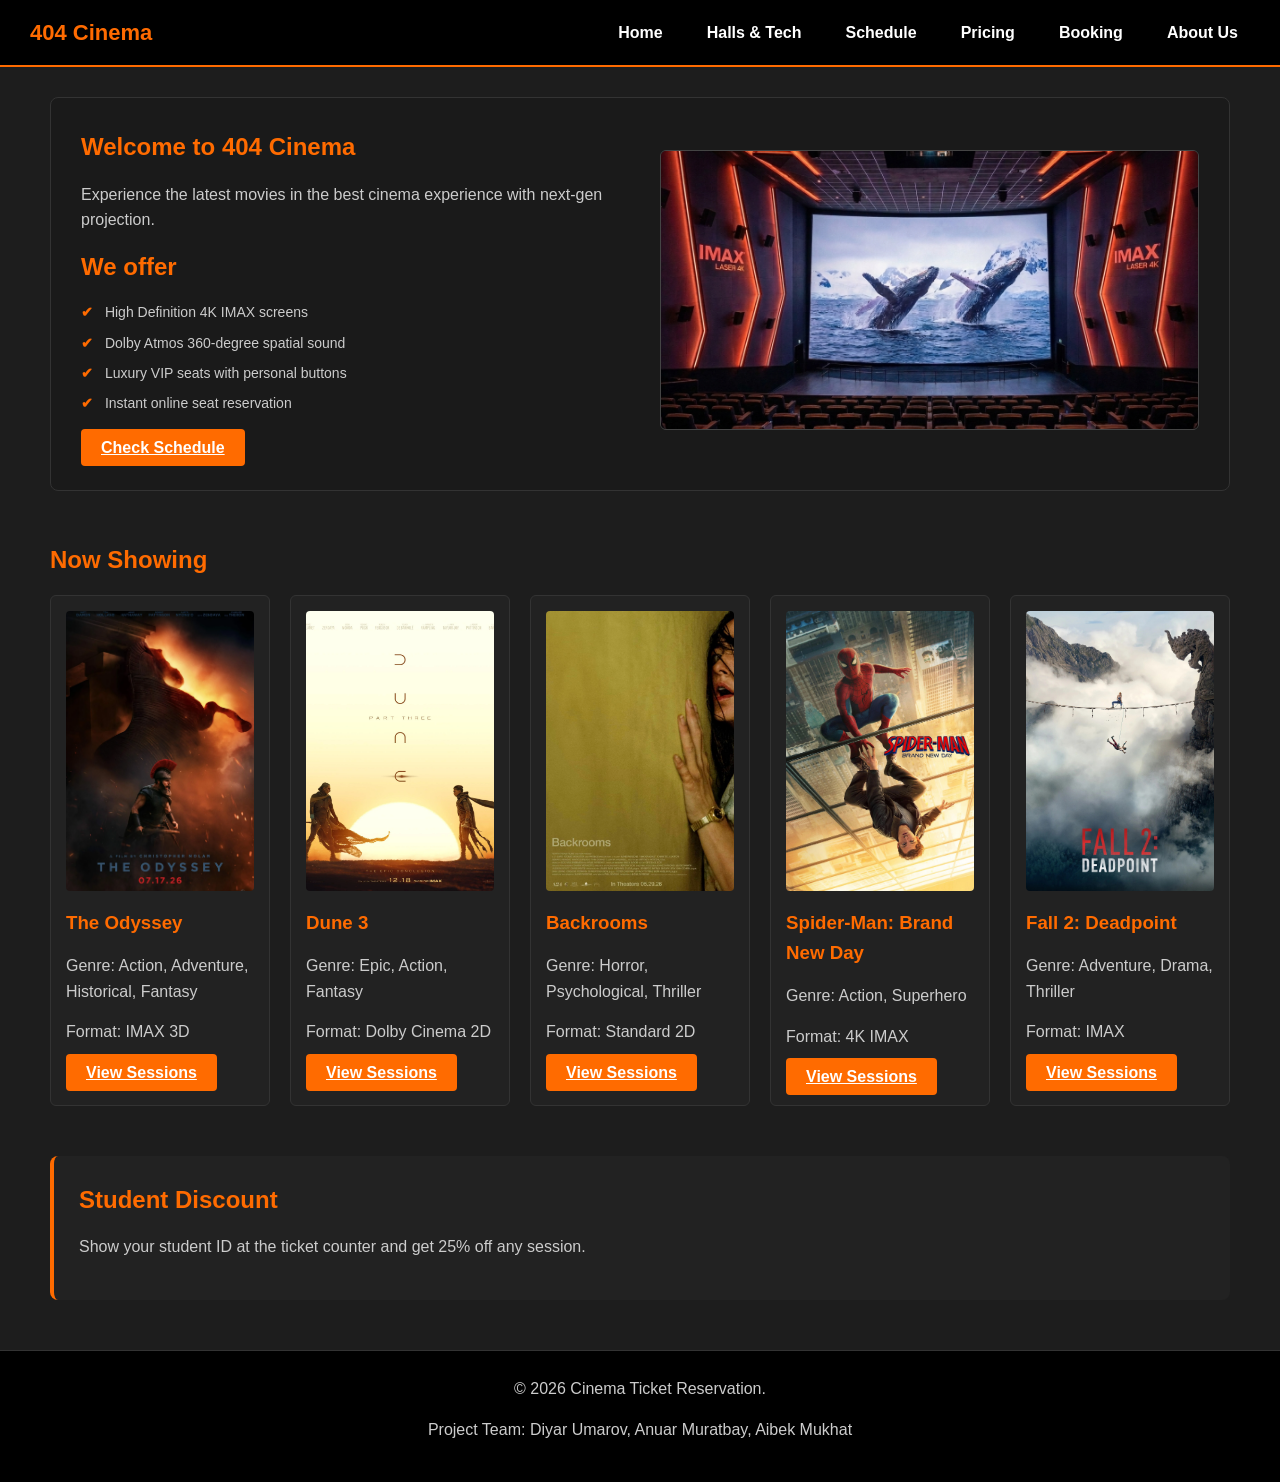
<file: index.html>
<!DOCTYPE html>
<html lang="en">
<head>
<!-- 
  Authors: Umarov Diyar, Anuar Muratbay, Aibek Mukhat
  Group: SE-2507
  Assignment: #1 HTML & CSS Basics
-->

    <meta charset="UTF-8">
    <meta name="viewport" content="width=device-width, initial-scale=1.0">
    <title>404 Cinema</title>
    <link rel="stylesheet" href="css/style.css">
</head>
<body>
    <header id="main-nav">
        <div class="logo">404 Cinema</div>
        <ul class="nav-links">
            <li><a href="index.html">Home</a></li>
            <li><a href="halls.html">Halls & Tech</a></li>
            <li><a href="schedule.html">Schedule</a></li>
            <li><a href="pricing.html">Pricing</a></li>
            <li><a href="booking.html">Booking</a></li>
            <li><a href="about.html">About Us</a></li>
        </ul>
    </header>

    <main class="container">
        <section class="hero-block">
            <div class="hero-text">
                <h1>Welcome to 404 Cinema</h1>
                <p>Experience the latest movies in the best cinema experience with next-gen projection.</p>
    
                 <h2>We offer</h2>
                 <ul class="features-list">
                     <li><span>✔</span> High Definition 4K IMAX screens</li>
                     <li><span>✔</span> Dolby Atmos 360-degree spatial sound</li>
                     <li><span>✔</span> Luxury VIP seats with personal buttons</li>
                     <li><span>✔</span> Instant online seat reservation</li>
                </ul>

              <a href="schedule.html" class="btn">Check Schedule</a>
             </div>

             <div class="hero-image">
                <img src="images/imax.jpeg" alt="404 Cinema IMAX Hall">
             </div>
        </section>

        <h2 style="margin-top: 40px;">Now Showing</h2>
        <div class="movie-grid">
            <div class="movie-card">
                 <img src="images/i.webp" alt="The Odyssey - Movie Poster">
                 <h3>The Odyssey</h3>
                 <p>Genre: Action, Adventure, Historical, Fantasy</p>
                 <p>Format: IMAX 3D</p>
                 <a href="schedule.html" class="btn">View Sessions</a>
            </div>

            <div class="movie-card">
                 <img src="images/dune.webp" alt="Dune 3 - Movie poster">
                 <h3>Dune 3</h3>
                 <p>Genre: Epic, Action, Fantasy</p>
                 <p>Format: Dolby Cinema 2D</p>
                 <a href="schedule.html" class="btn">View Sessions</a>
             </div>

             <div class="movie-card">
                 <img src="images/backrooms.jpg" alt="Backrooms - movie poster">
                 <h3>Backrooms</h3>
                 <p>Genre: Horror, Psychological, Thriller</p>
                 <p>Format: Standard 2D</p>
                 <a href="schedule.html" class="btn">View Sessions</a>
             </div>

             <div class="movie-card">
                 <img src="images/spider.jpg" alt="Spider-Man: Brand New Day - movie poster">
                 <h3>Spider-Man: Brand New Day</h3>
                 <p>Genre: Action, Superhero</p>
                 <p>Format: 4K IMAX</p>
                 <a href="schedule.html" class="btn">View Sessions</a>
            </div>
            <div class="movie-card">
                 <img src="images/fall.jpg" alt="Fall 2 - movie poster">
                 <h3>Fall 2: Deadpoint</h3>
                 <p>Genre: Adventure, Drama, Thriller</p>
                 <p>Format: IMAX</p>
                 <a href="schedule.html" class="btn">View Sessions</a>
            </div>
        </div>
        <section style="margin-top: 50px; background: #222; padding: 25px; border-radius: 8px; border-left: 4px solid #ff6b00;">
             <h2>Student Discount</h2>
             <p>Show your student ID at the ticket counter and get 25% off any session.</p>
        </section>
    </main>
    <footer>
        <p>&copy; 2026 Cinema Ticket Reservation.</p>
        <p>Project Team: Diyar Umarov, Anuar Muratbay, Aibek Mukhat</p>
    </footer>
</body>
</html>
</file>
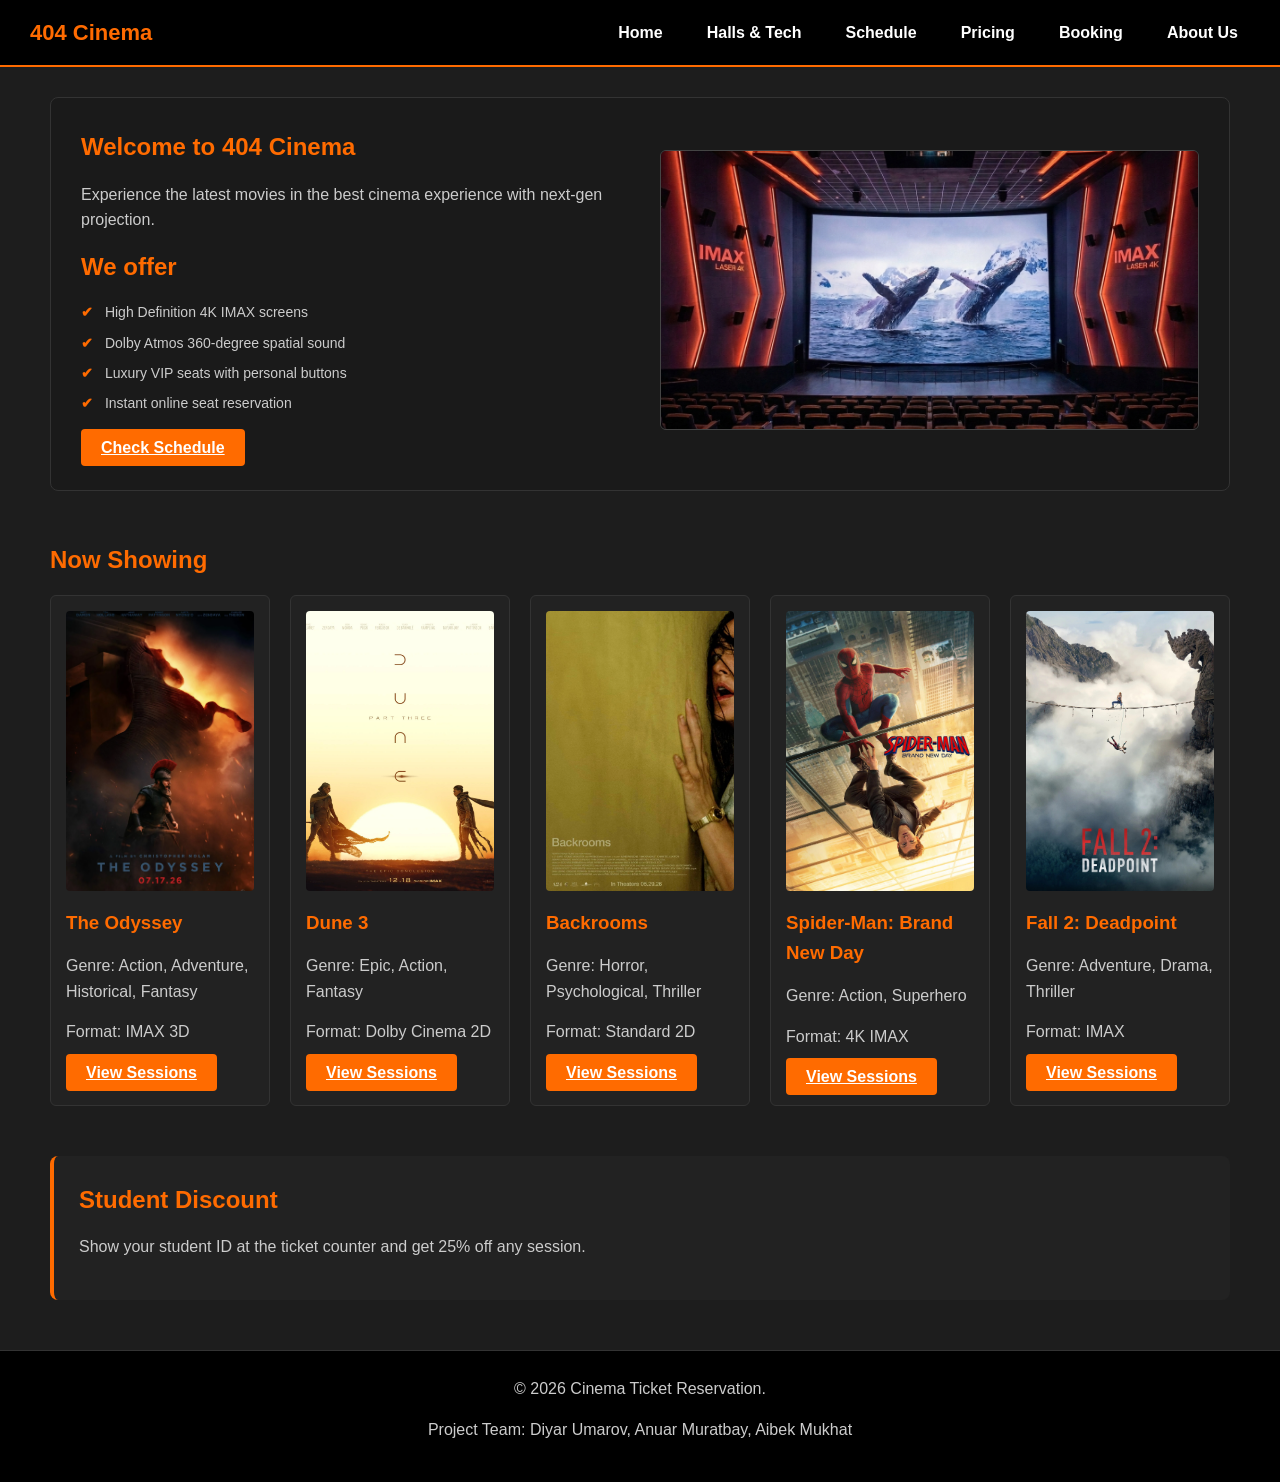
<file: project1/index.html>
<!DOCTYPE html>
<html lang="en">
<head>
    <meta charset="UTF-8">
    <meta name="viewport" content="width=device-width, initial-scale=1.0">
    <title>404 Cinema</title>
    <link rel="stylesheet" href="css/style.css">
</head>
<body>
    <header id="main-nav">
        <div class="logo">404 Cinema</div>
        <ul class="nav-links">
            <li><a href="index.html">Home</a></li>
            <li><a href="halls.html">Halls & Tech</a></li>
            <li><a href="schedule.html">Schedule</a></li>
            <li><a href="pricing.html">Pricing</a></li>
            <li><a href="booking.html">Booking</a></li>
            <li><a href="about.html">About Us</a></li>
        </ul>
    </header>

    <main class="container">
        <section class="hero-block">
            <div class="hero-text">
                <h1>Welcome to 404 Cinema</h1>
                <p>Experience the latest movies in the best cinema experience with next-gen projection.</p>
    
                 <h2>We offer</h2>
                 <ul class="features-list">
                     <li><span>✔</span> High Definition 4K IMAX screens</li>
                     <li><span>✔</span> Dolby Atmos 360-degree spatial sound</li>
                     <li><span>✔</span> Luxury VIP seats with personal buttons</li>
                     <li><span>✔</span> Instant online seat reservation</li>
                </ul>

              <a href="schedule.html" class="btn">Check Schedule</a>
             </div>

             <div class="hero-image">
                <img src="images/imax.jpeg" alt="404 Cinema IMAX Hall">
             </div>
        </section>

        <h2 style="margin-top: 40px;">Now Showing</h2>
        <div class="movie-grid">
            <div class="movie-card">
                 <img src="images/i.webp" alt="The Odyssey - Movie Poster">
                 <h3>The Odyssey</h3>
                 <p>Genre: Action, Adventure, Historical, Fantasy</p>
                 <p>Format: IMAX 3D</p>
                 <a href="schedule.html" class="btn">View Sessions</a>
            </div>

            <div class="movie-card">
                 <img src="images/dune.webp" alt="Dune 3 - Movie poster">
                 <h3>Dune 3</h3>
                 <p>Genre: Epic, Action, Fantasy</p>
                 <p>Format: Dolby Cinema 2D</p>
                 <a href="schedule.html" class="btn">View Sessions</a>
             </div>

             <div class="movie-card">
                 <img src="images/backrooms.jpg" alt="Backrooms - movie poster">
                 <h3>Backrooms</h3>
                 <p>Genre: Horror, Psychological, Thriller</p>
                 <p>Format: Standard 2D</p>
                 <a href="schedule.html" class="btn">View Sessions</a>
             </div>

             <div class="movie-card">
                 <img src="images/spider.jpg" alt="Spider-Man: Brand New Day - movie poster">
                 <h3>Spider-Man: Brand New Day</h3>
                 <p>Genre: Action, Superhero</p>
                 <p>Format: 4K IMAX</p>
                 <a href="schedule.html" class="btn">View Sessions</a>
            </div>
            <div class="movie-card">
                 <img src="images/fall.jpg" alt="Fall 2 - movie poster">
                 <h3>Fall 2: Deadpoint</h3>
                 <p>Genre: Adventure, Drama, Thriller</p>
                 <p>Format: IMAX</p>
                 <a href="schedule.html" class="btn">View Sessions</a>
            </div>
        </div>
        <section style="margin-top: 50px; background: #222; padding: 25px; border-radius: 8px; border-left: 4px solid #ff6b00;">
             <h2>Student Discount</h2>
             <p>Show your student ID at the ticket counter and get 25% off any session.</p>
        </section>
    </main>
    <footer>
        <p>&copy; 2026 Cinema Ticket Reservation.</p>
        <p>Project Team: Diyar Umarov, Anuar Muratbay, Aibek Mukhat</p>
    </footer>
</body>
</html>
</file>
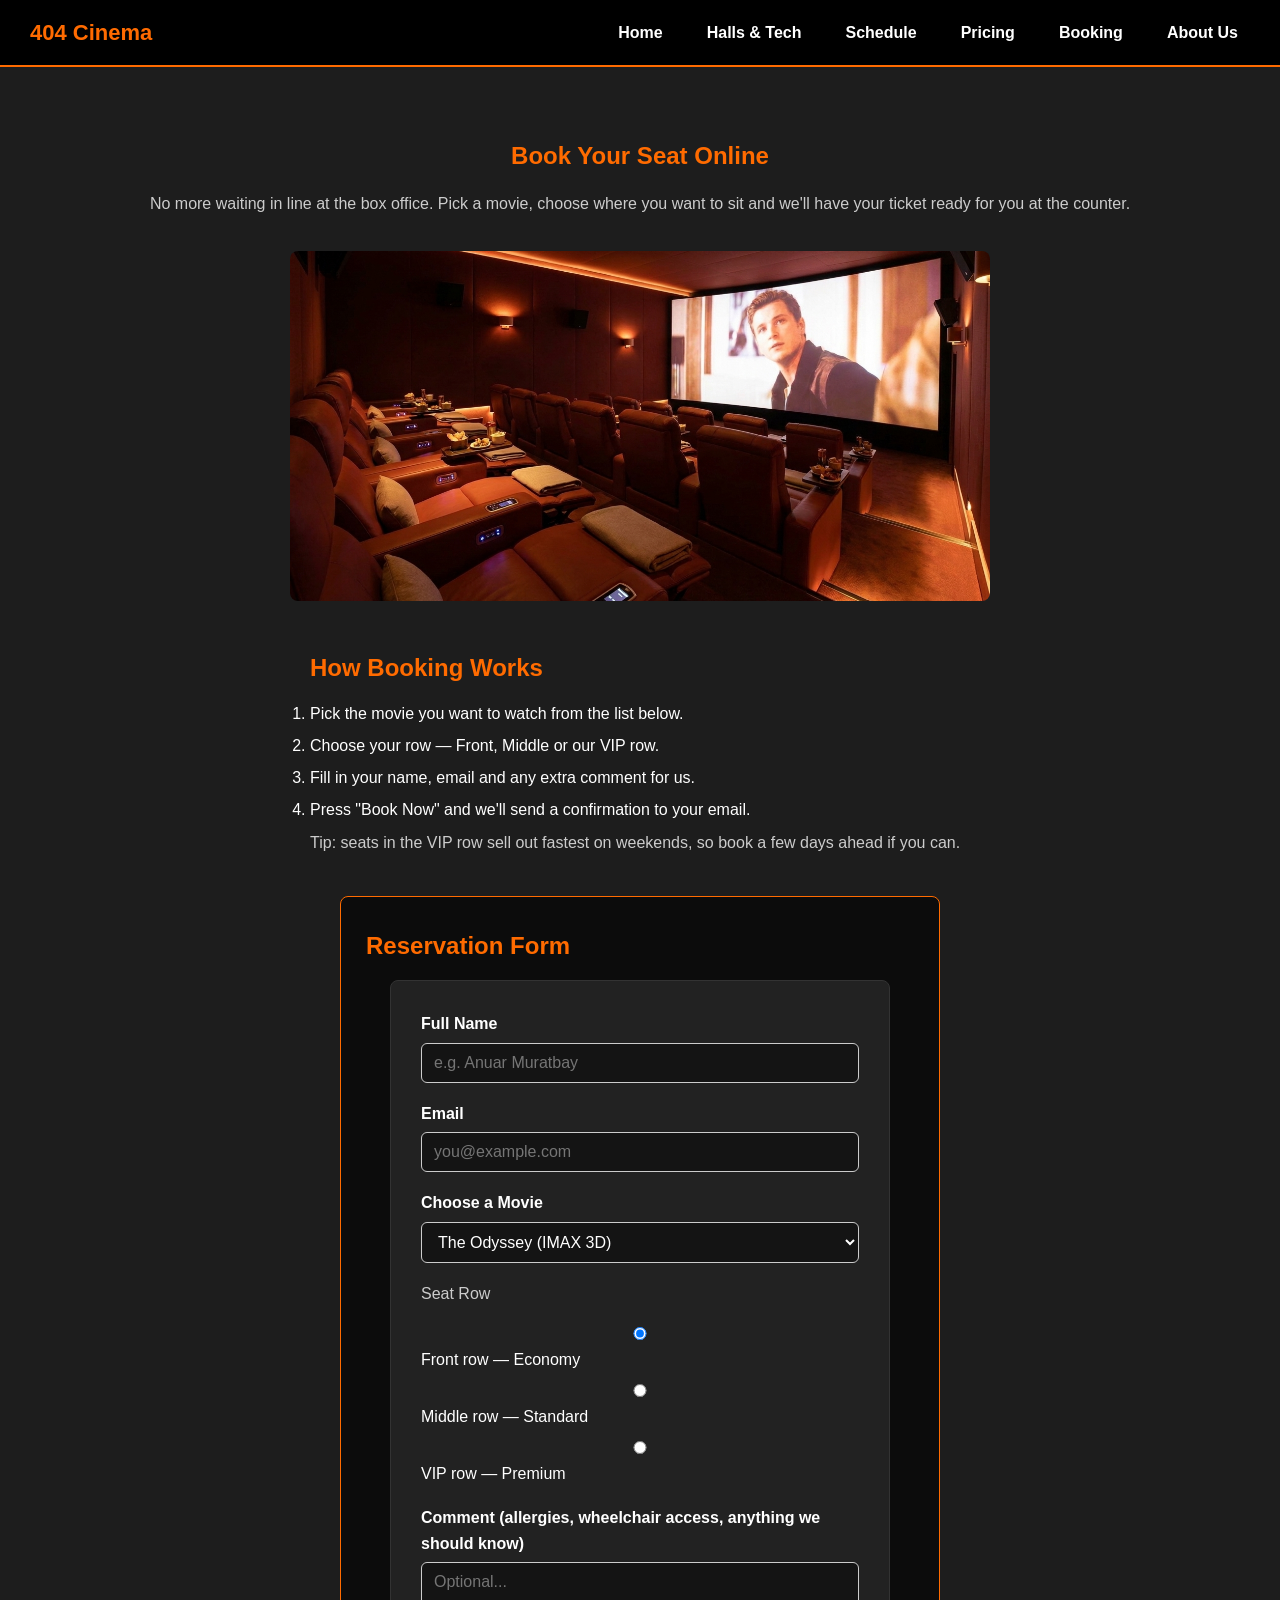
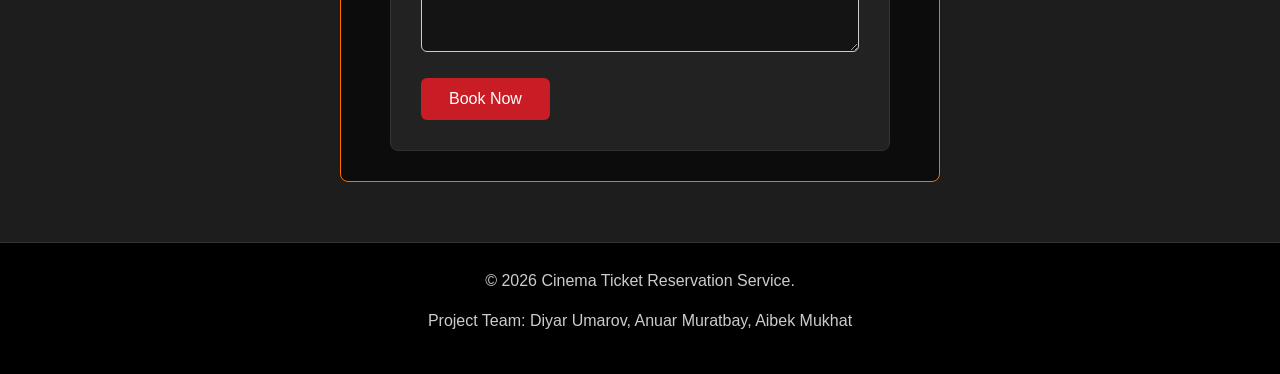
<file: booking.html>
<!DOCTYPE html>
<html lang="en">
<head>
<!-- 
  Authors: Umarov Diyar, Anuar Muratbay, Aibek Mukhat
  Group: SE-2507
  Assignment: #1 HTML & CSS Basics
-->


  <meta charset="UTF-8">
  <meta name="viewport" content="width=device-width, initial-scale=1.0">
  <title>Online Booking - 404 Cinema</title>
  <link rel="stylesheet" href="css/style.css">
</head>
<body>

  <header id="main-nav">
    <div class="logo">404 Cinema</div>
    <ul class="nav-links">
      <li><a href="index.html">Home</a></li>
      <li><a href="halls.html">Halls & Tech</a></li>
      <li><a href="schedule.html">Schedule</a></li>
      <li><a href="pricing.html">Pricing</a></li>
      <li><a href="booking.html">Booking</a></li>
      <li><a href="about.html">About Us</a></li>
    </ul>
  </header>

  <main class="container">

    <section class="booking-hero">
      <h1>Book Your Seat Online</h1>
      <p>No more waiting in line at the box office. Pick a movie, choose where you want to sit and we'll have your ticket ready for you at the counter.</p>
      <img src="images/hall2.jpeg" alt="VIP hall with leather recliners, one of the halls you can book a seat in" width="700">
    </section>

    <section class="booking-steps">
      <h2>How Booking Works</h2>
      <ol>
        <li>Pick the movie you want to watch from the list below.</li>
        <li>Choose your row — Front, Middle or our VIP row.</li>
        <li>Fill in your name, email and any extra comment for us.</li>
        <li>Press "Book Now" and we'll send a confirmation to your email.</li>
      </ol>
      <p>Tip: seats in the VIP row sell out fastest on weekends, so book a few days ahead if you can.</p>
    </section>

    <section id="booking-form-section">
      <h2>Reservation Form</h2>

      <form id="booking-form" class="booking-form">

        <div class="form-group">
          <label for="fullname">Full Name</label>
          <input type="text" id="fullname" name="fullname" placeholder="e.g. Anuar Muratbay" required>
        </div>

        <div class="form-group">
          <label for="email">Email</label>
          <input type="email" id="email" name="email" placeholder="you@example.com" required>
        </div>

        <div class="form-group">
          <label for="movie">Choose a Movie</label>
          <select id="movie" name="movie">
            <option value="odyssey">The Odyssey (IMAX 3D)</option>
            <option value="dune3">Dune 3 (Dolby Cinema 2D)</option>
            <option value="backrooms">Backrooms (Standard 2D)</option>
            <option value="spiderman">Spider-Man: Brand New Day (4K IMAX)</option>
            <option value="fall2">Fall 2: Deadpoint (IMAX)</option>
            <option value="inception">Inception (Dolby Cinema 2D)</option>
          </select>
        </div>

        <div class="form-group radio-group">
          <p>Seat Row</p>

          <label><input type="radio" name="row" value="front" checked> Front row — Economy</label>
          <label><input type="radio" name="row" value="middle"> Middle row — Standard</label>
          <label><input type="radio" name="row" value="vip"> VIP row — Premium</label>
        </div>

        <div class="form-group">
          <label for="comment">Comment (allergies, wheelchair access, anything we should know)</label>
          <textarea id="comment" name="comment" rows="4" placeholder="Optional..."></textarea>
        </div>

        <button type="submit" class="btn-submit">Book Now</button>

      </form>

    </section>

  </main>

  <footer>
    <p>&copy; 2026 Cinema Ticket Reservation Service.</p>
    <p>Project Team: Diyar Umarov, Anuar Muratbay, Aibek Mukhat</p>
  </footer>

</body>
</html>
</file>
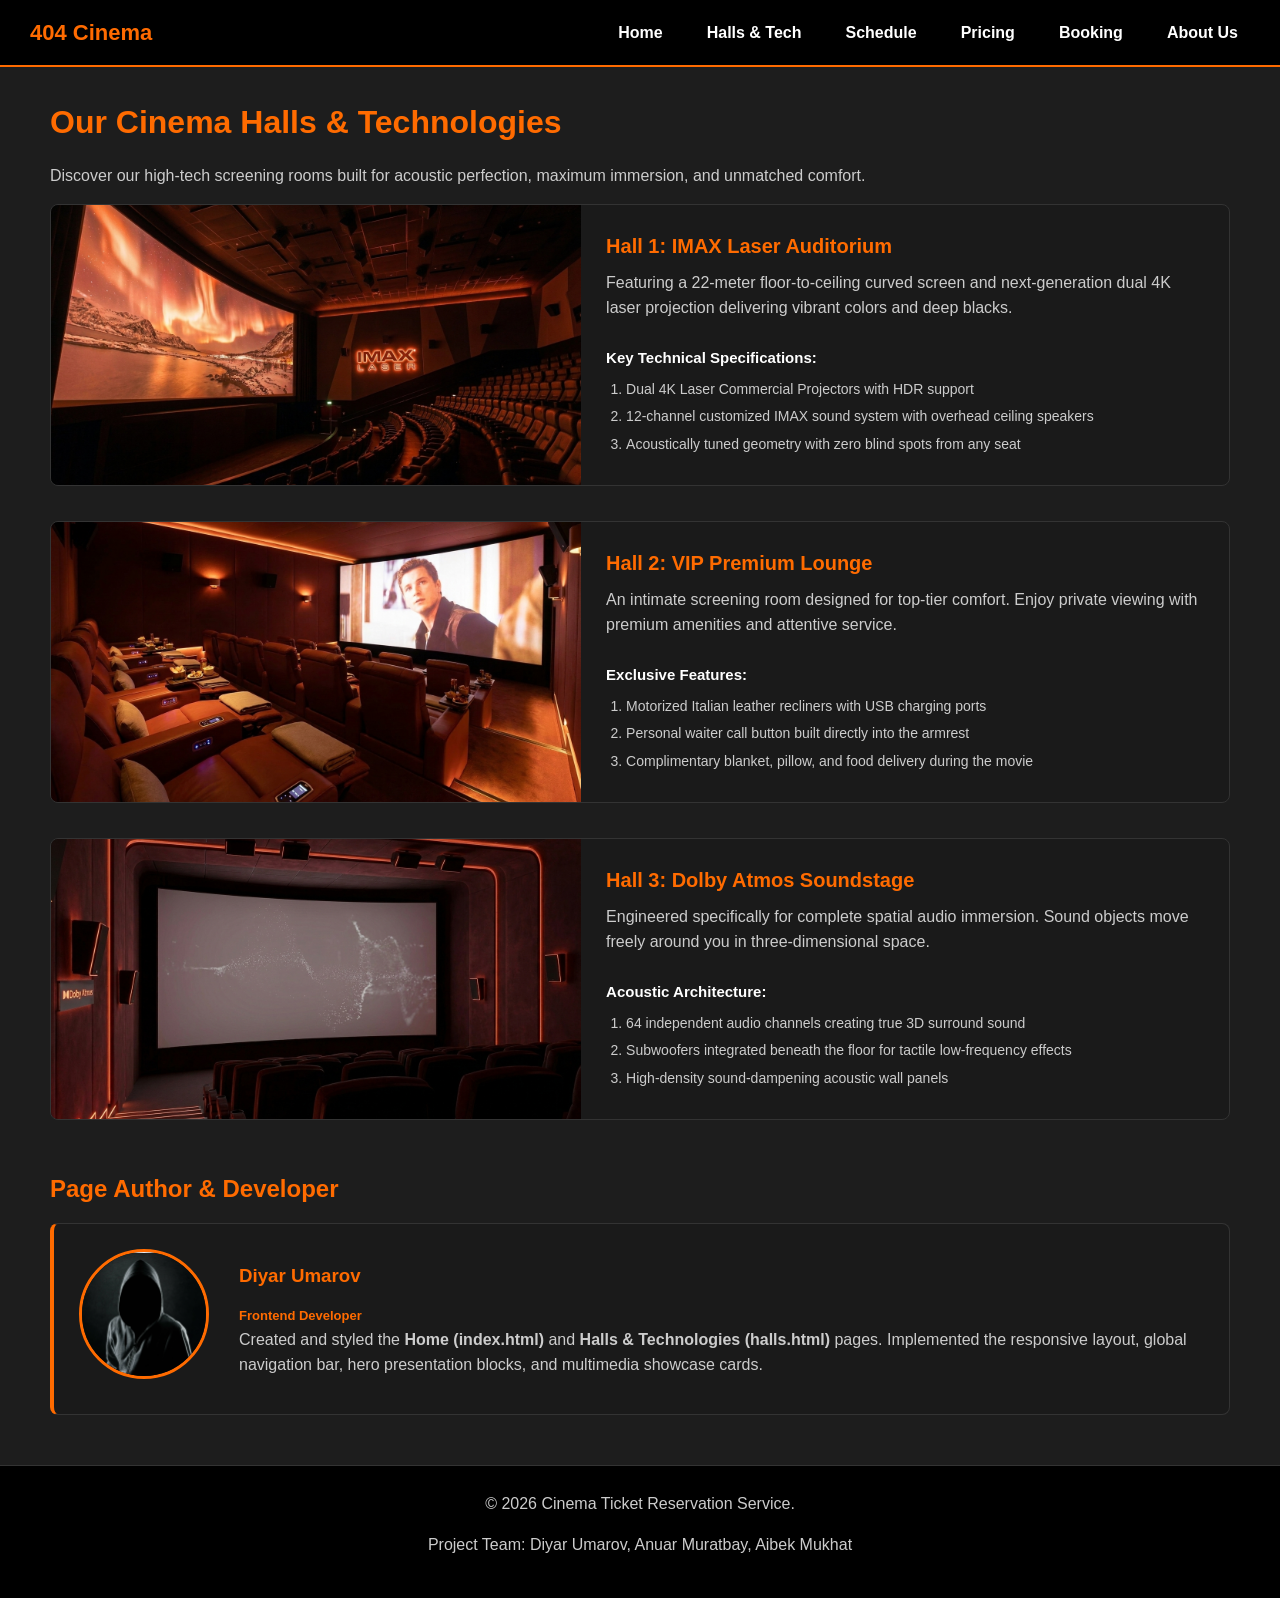
<file: halls.html>
<!DOCTYPE html>
<html lang="en">
<head>
<!-- 
  Authors: Umarov Diyar, Anuar Muratbay, Aibek Mukhat
  Group: SE-2507
  Assignment: #1 HTML & CSS Basics
-->


    <meta charset="UTF-8">
    <meta name="viewport" content="width=device-width, initial-scale=1.0">
    <title>Halls & Tech</title>
    <link rel="stylesheet" href="css/style.css">
</head>
<body>
    <header id="main-nav">
    <div class="logo">404 Cinema</div>
    <ul class="nav-links">
      <li><a href="index.html">Home</a></li>
      <li><a href="halls.html">Halls & Tech</a></li>
      <li><a href="schedule.html">Schedule</a></li>
      <li><a href="pricing.html">Pricing</a></li>
      <li><a href="booking.html">Booking</a></li>
      <li><a href="about.html">About Us</a></li>
    </ul>
  </header>

  <main class="container">
    <h1>Our Cinema Halls & Technologies</h1>
    <p>Discover our high-tech screening rooms built for acoustic perfection, maximum immersion, and unmatched comfort.</p>

    <section class="hall-card">
      <img src="images/hall1.jpeg" alt="IMAX Laser Cinema Hall with huge curved screen">
      <div class="hall-info">
        <h2>Hall 1: IMAX Laser Auditorium</h2>
        <p>Featuring a 22-meter floor-to-ceiling curved screen and next-generation dual 4K laser projection delivering vibrant colors and deep blacks.</p>
        
        <h3>Key Technical Specifications:</h3>
        <ol>
          <li>Dual 4K Laser Commercial Projectors with HDR support</li>
          <li>12-channel customized IMAX sound system with overhead ceiling speakers</li>
          <li>Acoustically tuned geometry with zero blind spots from any seat</li>
        </ol>
      </div>
    </section>

    <section class="hall-card">
      <img src="images/hall2.jpeg" alt="VIP Cinema Hall with leather motorized recliners">
      <div class="hall-info">
        <h2>Hall 2: VIP Premium Lounge</h2>
        <p>An intimate screening room designed for top-tier comfort. Enjoy private viewing with premium amenities and attentive service.</p>
        
        <h3>Exclusive Features:</h3>
        <ol>
          <li>Motorized Italian leather recliners with USB charging ports</li>
          <li>Personal waiter call button built directly into the armrest</li>
          <li>Complimentary blanket, pillow, and food delivery during the movie</li>
        </ol>
      </div>
    </section>

    <section class="hall-card">
      <img src="images/hall3.jpeg" alt="Dolby Atmos auditorium interior showing wall speakers">
      <div class="hall-info">
        <h2>Hall 3: Dolby Atmos Soundstage</h2>
        <p>Engineered specifically for complete spatial audio immersion. Sound objects move freely around you in three-dimensional space.</p>
        
        <h3>Acoustic Architecture:</h3>
        <ol>
          <li>64 independent audio channels creating true 3D surround sound</li>
          <li>Subwoofers integrated beneath the floor for tactile low-frequency effects</li>
          <li>High-density sound-dampening acoustic wall panels</li>
        </ol>
      </div>
    </section>

    <section class="author-section">
      <h2>Page Author & Developer</h2>
      <div class="author-card">
        <img src="images/orig.webp" alt="Diyar profile photo" class="avatar-circle">
        <div class="author-details">
          <h3>Diyar Umarov</h3>
          <p class="role-badge">Frontend Developer</p>
          <p>Created and styled the <strong>Home (index.html)</strong> and <strong>Halls & Technologies (halls.html)</strong> pages. Implemented the responsive layout, global navigation bar, hero presentation blocks, and multimedia showcase cards.</p>
        </div>
      </div>
    </section>
  </main>
    <footer>
    <p>&copy; 2026 Cinema Ticket Reservation Service.</p>
    <p>Project Team: Diyar Umarov, Anuar Muratbay, Aibek Mukhat</p>
  </footer>
</body>
</html>
</file>
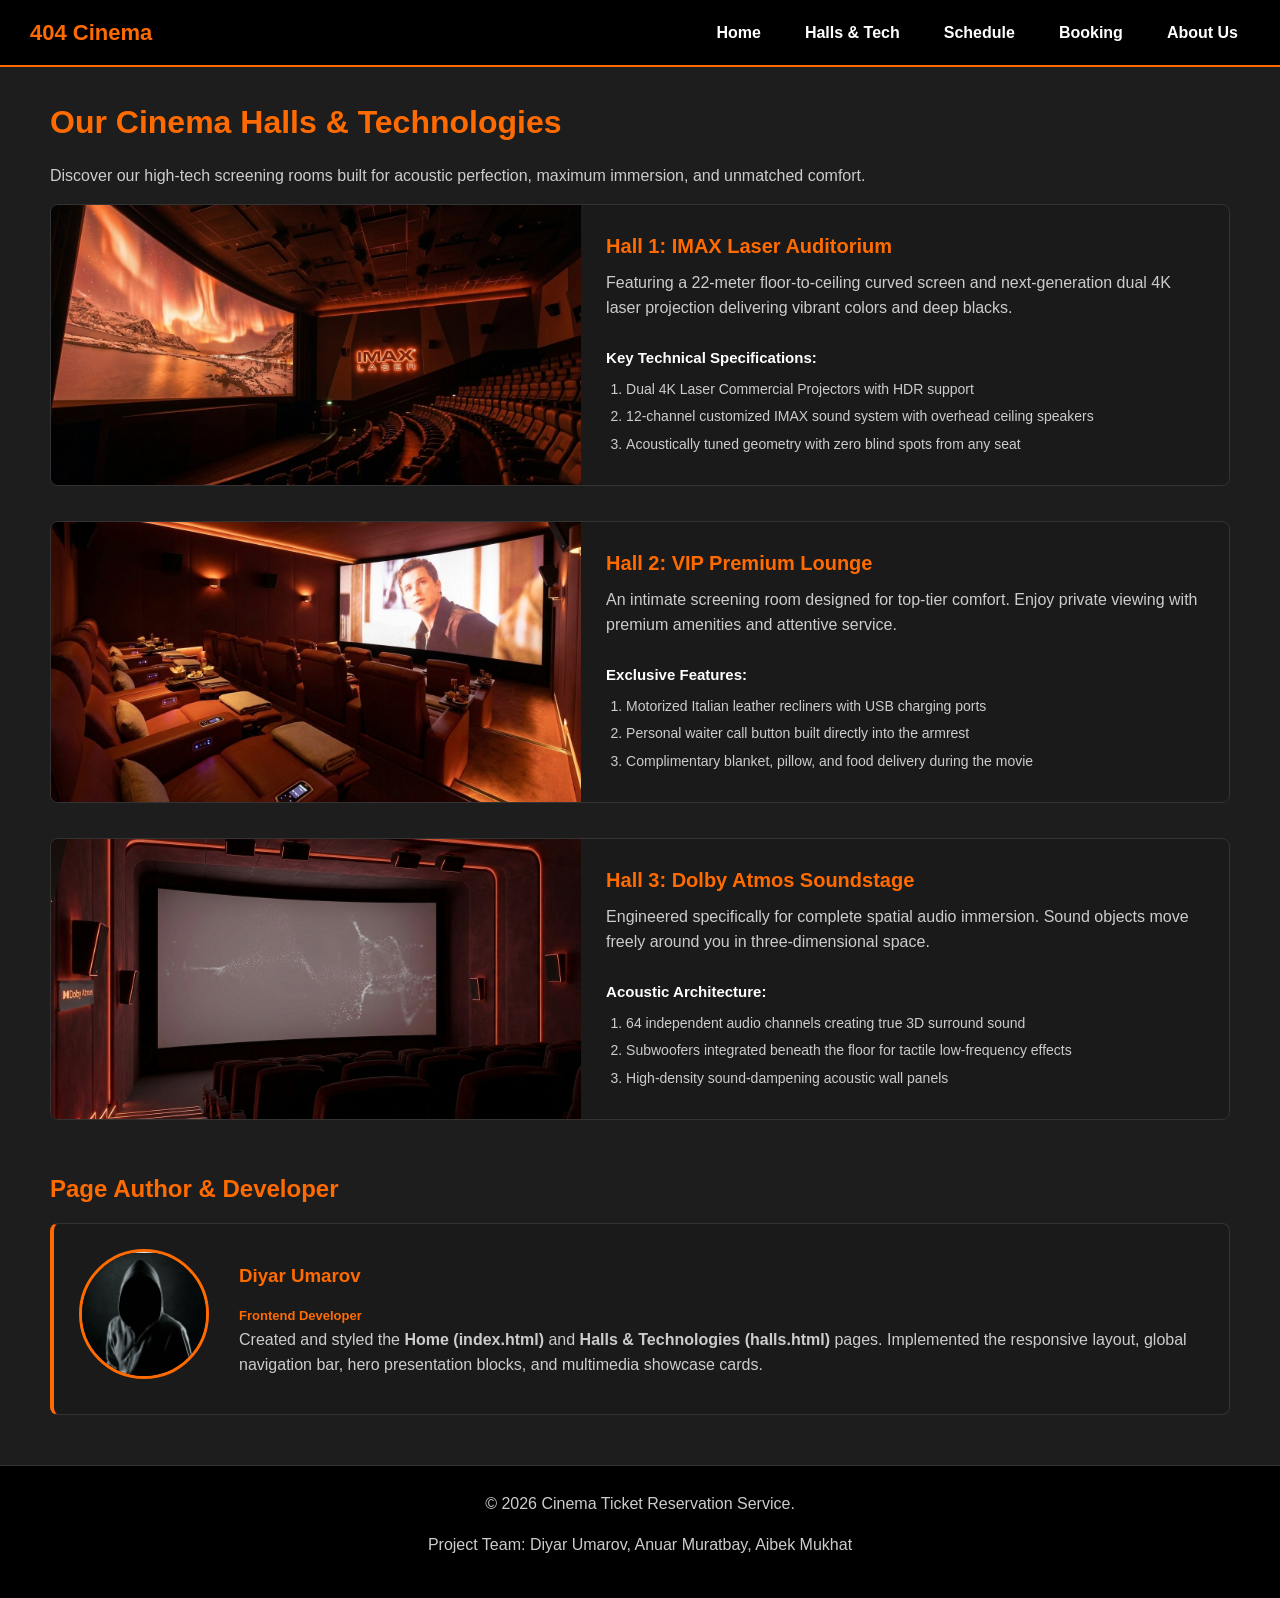
<file: project1/halls.html>
<!DOCTYPE html>
<html lang="en">
<head>
    <meta charset="UTF-8">
    <meta name="viewport" content="width=device-width, initial-scale=1.0">
    <title>Halls & Tech</title>
    <link rel="stylesheet" href="css/style.css">
</head>
<body>
    <header id="main-nav">
    <div class="logo">404 Cinema</div>
    <ul class="nav-links">
      <li><a href="index.html">Home</a></li>
      <li><a href="halls.html">Halls & Tech</a></li>
      <li><a href="schedule.html">Schedule</a></li>
      <li><a href="booking.html">Booking</a></li>
      <li><a href="about.html">About Us</a></li>
    </ul>
  </header>

  <main class="container">
    <h1>Our Cinema Halls & Technologies</h1>
    <p>Discover our high-tech screening rooms built for acoustic perfection, maximum immersion, and unmatched comfort.</p>

    <section class="hall-card">
      <img src="images/hall1.jpeg" alt="IMAX Laser Cinema Hall with huge curved screen">
      <div class="hall-info">
        <h2>Hall 1: IMAX Laser Auditorium</h2>
        <p>Featuring a 22-meter floor-to-ceiling curved screen and next-generation dual 4K laser projection delivering vibrant colors and deep blacks.</p>
        
        <h3>Key Technical Specifications:</h3>
        <ol>
          <li>Dual 4K Laser Commercial Projectors with HDR support</li>
          <li>12-channel customized IMAX sound system with overhead ceiling speakers</li>
          <li>Acoustically tuned geometry with zero blind spots from any seat</li>
        </ol>
      </div>
    </section>

    <section class="hall-card">
      <img src="images/hall2.jpeg" alt="VIP Cinema Hall with leather motorized recliners">
      <div class="hall-info">
        <h2>Hall 2: VIP Premium Lounge</h2>
        <p>An intimate screening room designed for top-tier comfort. Enjoy private viewing with premium amenities and attentive service.</p>
        
        <h3>Exclusive Features:</h3>
        <ol>
          <li>Motorized Italian leather recliners with USB charging ports</li>
          <li>Personal waiter call button built directly into the armrest</li>
          <li>Complimentary blanket, pillow, and food delivery during the movie</li>
        </ol>
      </div>
    </section>

    <section class="hall-card">
      <img src="images/hall3.jpeg" alt="Dolby Atmos auditorium interior showing wall speakers">
      <div class="hall-info">
        <h2>Hall 3: Dolby Atmos Soundstage</h2>
        <p>Engineered specifically for complete spatial audio immersion. Sound objects move freely around you in three-dimensional space.</p>
        
        <h3>Acoustic Architecture:</h3>
        <ol>
          <li>64 independent audio channels creating true 3D surround sound</li>
          <li>Subwoofers integrated beneath the floor for tactile low-frequency effects</li>
          <li>High-density sound-dampening acoustic wall panels</li>
        </ol>
      </div>
    </section>

    <section class="author-section">
      <h2>Page Author & Developer</h2>
      <div class="author-card">
        <img src="images/orig.webp" alt="Diyar profile photo" class="avatar-circle">
        <div class="author-details">
          <h3>Diyar Umarov</h3>
          <p class="role-badge">Frontend Developer</p>
          <p>Created and styled the <strong>Home (index.html)</strong> and <strong>Halls & Technologies (halls.html)</strong> pages. Implemented the responsive layout, global navigation bar, hero presentation blocks, and multimedia showcase cards.</p>
        </div>
      </div>
    </section>
  </main>
    <footer>
    <p>&copy; 2026 Cinema Ticket Reservation Service.</p>
    <p>Project Team: Diyar Umarov, Anuar Muratbay, Aibek Mukhat</p>
  </footer>
</body>
</html>
</file>
<file: css/style.css>
/* 1. colors */
* {
  margin: 0;
  padding: 0;
  box-sizing: border-box;
}

body {
  font-family: Arial, sans-serif;
  background-color: #1d1d1d;
  color: #ffffff;
  line-height: 1.6;
}

.container {
  max-width: 1220px;
  margin: 30px auto;
  padding: 0 20px;
}

h1, h2, h3 {
  color: #ff6b00;
  margin-bottom: 15px;
}

p {
  color: #cccccc;
  margin-bottom: 15px;
}

/* 2. navigation menu */
#main-nav {
  background-color: #000000;
  padding: 15px 30px;
  display: flex;
  justify-content: space-between;
  align-items: center;
  border-bottom: 2px solid #ff6b00;
}

.logo {
  font-size: 22px;
  font-weight: bold;
  color: #ff6b00;
}

.nav-links {
  list-style: none;
  display: flex;
  gap: 20px;
}

/* selector + hover */
.nav-links a {
  color: #ffffff;
  text-decoration: none;
  font-weight: bold;
  padding: 6px 12px;
  border-radius: 4px;
}

.nav-links a:hover {
  background-color: #ff6b00;
}

/*  3. buttons and movie cards */
.btn {
  background-color: #ff6b00;
  color: #ffffff;
  border: none;
  padding: 10px 20px;
  border-radius: 4px;
  cursor: pointer;
  font-weight: bold;
}

.btn:hover {
  background-color: #e05e00;
}

.movie-grid {
  display: flex;
  gap: 20px;
  flex-wrap: wrap;
}

.movie-card {
  background-color: #222222;
  border: 1px solid #333333;
  padding: 15px;
  border-radius: 6px;
  width: 220px;
}

.movie-card img {
  width: 100%;
  height: 280px;
  object-fit: cover;
  border-radius: 4px;
  margin-bottom: 10px;
}

/* 4. Schedule table*/
#schedule-table {
  width: 100%;
  border-collapse: collapse;
  margin: 20px 0;
  background-color: #222222;
  table-layout: auto;
}

#schedule-table th, 
#schedule-table td {
  padding: 16px 20px;
  border: 1px solid #333333;
  text-align: left;
  vertical-align: middle;
}

#schedule-table th {
  background-color: #2e2e2e;
  color: #ff6b00;
}
#schedule-table td {
  font-size: 15px;         
       
}
#schedule-table tr:hover {
  background-color: #2a2a2a;
}

.table-poster {
  width: 175px;
  height: 250px;
  object-fit: cover;
  border-radius: 4px;
  border: 1px solid #ff6b00;
  display: block;
}

/* 5. registration form */
#booking-form {
  background-color: #222222;
  padding: 30px;
  border-radius: 8px;
  border: 1px solid #333333;
  max-width: 500px;
  margin: 0 auto;
}

.form-group {
  margin-bottom: 15px;
}

.form-group label {
  display: block;
  margin-bottom: 6px;
  font-weight: bold;
}

.form-group input,
.form-group select,
.form-group textarea {
  width: 100%;
  padding: 10px;
  background-color: #141414;
  border: 1px solid #444444;
  color: #ffffff;
  border-radius: 4px;
  outline: none;
}

.form-group input:focus,
.form-group textarea:focus {
  border-color: #ff6b00;
}

.form-group textarea {
  height: 90px;
  resize: vertical;
}

/* 6. Photo, team */
.avatar-circle {
  width: 130px;
  height: 130px;
  border-radius: 50%;
  object-fit: cover;
  border: 3px solid #ff6b00;
  margin-bottom: 10px;
}

.team-card {
  background-color: #222222;
  padding: 20px;
  border-radius: 6px;
  text-align: center;
  border: 1px solid #333333;
  width: 250px;
}

/*7. footer  */
footer {
  background-color: #000000;
  text-align: center;
  padding: 25px 15px;
  margin-top: 50px;
  border-top: 1px solid #333333;
  color: #888888;
}

/* 8. Hall card  */
.hall-card {
  display: flex;
  background-color: #1a1a1a;
  border: 1px solid #333333;
  border-radius: 8px;
  overflow: hidden;
  margin-bottom: 35px;
  gap: 25px;
}

.hall-card img {
  width: 45%;
  height: 280px;
  object-fit: cover;
  flex-shrink: 0;
}

.hall-info {
  padding: 20px 20px 20px 0;
  display: flex;
  flex-direction: column;
  justify-content: center;
}

.hall-info h2 {
  font-size: 20px;
  margin-bottom: 8px;
}

.hall-info h3 {
  font-size: 15px;
  margin: 10px 0 8px 0;
  color: #ffffff;
}

.hall-info ol {
  margin-left: 20px;
  color: #cccccc;
  font-size: 14px;
}

.hall-info li {
  margin-bottom: 5px;
}


.author-section {
  margin-top: 50px;
}

.author-card {
  display: flex;
  align-items: center;
  gap: 30px;
  background-color: #1a1a1a;
  border: 1px solid #333333;
  border-left: 4px solid #ff6b00;
  border-radius: 8px;
  padding: 25px;
}

.role-badge {
  color: #ff6b00;
  font-weight: bold;
  font-size: 13px;
  margin-bottom: 8px;
}

.author-details p {
  margin-bottom: 0;
}

/*  9. Hero bloc */

.hero-block {
  display: flex;
  align-items: center;
  justify-content: space-between;
  gap: 40px;
  margin-bottom: 50px;
  background-color: #1a1a1a;
  padding: 30px;
  border-radius: 8px;
  border: 1px solid #333;
}

.hero-text {
  flex: 1;
}

.hero-image {
  flex: 1;
}

.hero-image img {
  width: 100%;
  height: 280px;
  object-fit: cover;
  border-radius: 6px;
  border: 1px solid #444;
}


.features-list {
  list-style: none;
  margin: 15px 0 20px 0;
}

.features-list li {
  margin-bottom: 8px;
  color: #ccc;
  font-size: 14px;
}

.features-list span {
  color: #ff6b00;
  font-weight: bold;
  margin-right: 8px;
}


/*  booking.html */

:root {
  --cinema-red: #c81d25;
  --cinema-gold: #f4b400;
}


.booking-hero {
  text-align: center;
  padding: 40px 20px;
}

.booking-hero img {
  width: 100%;
  max-width: 700px;
  height: 350px;
  object-fit: cover;
  border-radius: 8px;
  margin-top: 20px;
}

.booking-steps {
  max-width: 700px;
  margin: 0 auto 40px auto;
  padding: 0 20px;
}

.booking-steps li {
  margin-bottom: 8px;
  line-height: 1.5;
}

#booking-form-section {
  max-width: 600px;
  margin: 0 auto 60px auto;
  padding: 30px 25px;
  background-color: #0c0c0c;
  border: 1px solid #ff6b00;
  border-radius: 8px;
}

.booking-form .form-group {
  margin-bottom: 18px;
}

.booking-form label {
  display: block;
  font-weight: 600;
  margin-bottom: 6px;
}

.booking-form input[type="text"],
.booking-form input[type="email"],
.booking-form select,
.booking-form textarea {
  width: 100%;
  padding: 10px 12px;
  border: 1px solid #ccc;
  border-radius: 6px;
  font-size: 1rem;
  font-family: inherit;
}

.booking-form input:focus,
.booking-form select:focus,
.booking-form textarea:focus {
  outline: none;
  border-color: var(--cinema-red);
}

.radio-group label {
  display: block;
  font-weight: 400;
  margin-bottom: 6px;
}

.radio-group input[type="radio"] {
  margin-right: 8px;
}

.btn-submit {
  background-color: var(--cinema-red);
  color: #fff;
  border: none;
  padding: 12px 28px;
  border-radius: 6px;
  font-size: 1rem;
  cursor: pointer;
}

.btn-submit:hover {
  background-color: #a3181e;
}

/* about.html */

.about-hero,
.about-values,
.team-section,
.contact-section,
.author-bio {
  max-width: 800px;
  margin: 0 auto 50px auto;
  padding: 0 20px;
  text-align: center;
}

.about-values ul {
  text-align: left;
  max-width: 500px;
  margin: 15px auto 0 auto;
}

.team-grid {
  display: flex;
  flex-wrap: wrap;
  justify-content: center;
  gap: 25px;
  margin-top: 25px;
}

.team-card {
  background-color: #1d1d1d;
  border: 1px solid #ff6b00;
  border-radius: 8px;
  padding: 20px;
  width: 220px;
}

.circle-photo {
  width: 120px;
  height: 120px;
  border-radius: 50%;
  object-fit: cover;
  margin-bottom: 12px;
}

.team-role {
  color: var(--cinema-red);
  font-weight: 600;
  margin: 4px 0 10px 0;
}

.contact-section table {
  width: 100%;
  border-collapse: collapse;
  margin-top: 20px;
}

.contact-section th,
.contact-section td {
  border: 1px solid #ddd;
  padding: 10px;
  text-align: left;
}

.contact-section th {
  background-color: var(--cinema-red);
  color: #fff;
}

.author-bio .circle-photo {
  margin-top: 15px;
}
</file>
<file: project1/css/style.css>
/* ==================== 1. colorrs ==================== */
* {
  margin: 0;
  padding: 0;
  box-sizing: border-box;
}

body {
  font-family: Arial, sans-serif;
  background-color: #1d1d1d;
  color: #ffffff;
  line-height: 1.6;
}

.container {
  max-width: 1220px;
  margin: 30px auto;
  padding: 0 20px;
}

h1, h2, h3 {
  color: #ff6b00;
  margin-bottom: 15px;
}

p {
  color: #cccccc;
  margin-bottom: 15px;
}

/* ==================== 2. navigation menu ==================== */
#main-nav {
  background-color: #000000;
  padding: 15px 30px;
  display: flex;
  justify-content: space-between;
  align-items: center;
  border-bottom: 2px solid #ff6b00;
}

.logo {
  font-size: 22px;
  font-weight: bold;
  color: #ff6b00;
}

.nav-links {
  list-style: none;
  display: flex;
  gap: 20px;
}

/* selector + hover */
.nav-links a {
  color: #ffffff;
  text-decoration: none;
  font-weight: bold;
  padding: 6px 12px;
  border-radius: 4px;
}

.nav-links a:hover {
  background-color: #ff6b00;
}

/* ==================== 3. buttons and movie cards ==================== */
.btn {
  background-color: #ff6b00;
  color: #ffffff;
  border: none;
  padding: 10px 20px;
  border-radius: 4px;
  cursor: pointer;
  font-weight: bold;
}

.btn:hover {
  background-color: #e05e00;
}

.movie-grid {
  display: flex;
  gap: 20px;
  flex-wrap: wrap;
}

.movie-card {
  background-color: #222222;
  border: 1px solid #333333;
  padding: 15px;
  border-radius: 6px;
  width: 220px;
}

.movie-card img {
  width: 100%;
  height: 280px;
  object-fit: cover;
  border-radius: 4px;
  margin-bottom: 10px;
}

/* ==================== 4. Schedule table ==================== */
#schedule-table {
  width: 100%;
  border-collapse: collapse;
  margin: 20px 0;
  background-color: #222222;
}

#schedule-table th, 
#schedule-table td {
  padding: 12px;
  border: 1px solid #333333;
  text-align: left;
}

#schedule-table th {
  background-color: #2e2e2e;
  color: #ff6b00;
}

#schedule-table tr:hover {
  background-color: #2a2a2a;
}

/* ==================== 5. registration form ==================== */
#booking-form {
  background-color: #222222;
  padding: 30px;
  border-radius: 8px;
  border: 1px solid #333333;
  max-width: 500px;
  margin: 0 auto;
}

.form-group {
  margin-bottom: 15px;
}

.form-group label {
  display: block;
  margin-bottom: 6px;
  font-weight: bold;
}

.form-group input,
.form-group select,
.form-group textarea {
  width: 100%;
  padding: 10px;
  background-color: #141414;
  border: 1px solid #444444;
  color: #ffffff;
  border-radius: 4px;
  outline: none;
}

.form-group input:focus,
.form-group textarea:focus {
  border-color: #ff6b00;
}

.form-group textarea {
  height: 90px;
  resize: vertical;
}

/* ==================== 6. Photo, team ==================== */
.avatar-circle {
  width: 130px;
  height: 130px;
  border-radius: 50%;
  object-fit: cover;
  border: 3px solid #ff6b00;
  margin-bottom: 10px;
}

.team-card {
  background-color: #222222;
  padding: 20px;
  border-radius: 6px;
  text-align: center;
  border: 1px solid #333333;
  width: 250px;
}

/* ==================== 7. footer ==================== */
footer {
  background-color: #000000;
  text-align: center;
  padding: 25px 15px;
  margin-top: 50px;
  border-top: 1px solid #333333;
  color: #888888;
}

/* ==================== 8. Hall card ==================== */
/* Карточки залов */
.hall-card {
  display: flex;
  background-color: #1a1a1a;
  border: 1px solid #333333;
  border-radius: 8px;
  overflow: hidden;
  margin-bottom: 35px;
  gap: 25px;
}

.hall-card img {
  width: 45%;
  height: 280px;
  object-fit: cover;
  flex-shrink: 0;
}

.hall-info {
  padding: 20px 20px 20px 0;
  display: flex;
  flex-direction: column;
  justify-content: center;
}

.hall-info h2 {
  font-size: 20px;
  margin-bottom: 8px;
}

.hall-info h3 {
  font-size: 15px;
  margin: 10px 0 8px 0;
  color: #ffffff;
}

.hall-info ol {
  margin-left: 20px;
  color: #cccccc;
  font-size: 14px;
}

.hall-info li {
  margin-bottom: 5px;
}

/* Блок автора страницы */
.author-section {
  margin-top: 50px;
}

.author-card {
  display: flex;
  align-items: center;
  gap: 30px;
  background-color: #1a1a1a;
  border: 1px solid #333333;
  border-left: 4px solid #ff6b00;
  border-radius: 8px;
  padding: 25px;
}

.role-badge {
  color: #ff6b00;
  font-weight: bold;
  font-size: 13px;
  margin-bottom: 8px;
}

.author-details p {
  margin-bottom: 0;
}

/* ==================== 9. Hero block ==================== */

.hero-block {
  display: flex;
  align-items: center;
  justify-content: space-between;
  gap: 40px;
  margin-bottom: 50px;
  background-color: #1a1a1a;
  padding: 30px;
  border-radius: 8px;
  border: 1px solid #333;
}

.hero-text {
  flex: 1;
}

.hero-image {
  flex: 1;
}

.hero-image img {
  width: 100%;
  height: 280px;
  object-fit: cover;
  border-radius: 6px;
  border: 1px solid #444;
}


.features-list {
  list-style: none;
  margin: 15px 0 20px 0;
}

.features-list li {
  margin-bottom: 8px;
  color: #ccc;
  font-size: 14px;
}

.features-list span {
  color: #ff6b00;
  font-weight: bold;
  margin-right: 8px;
}
</file>
